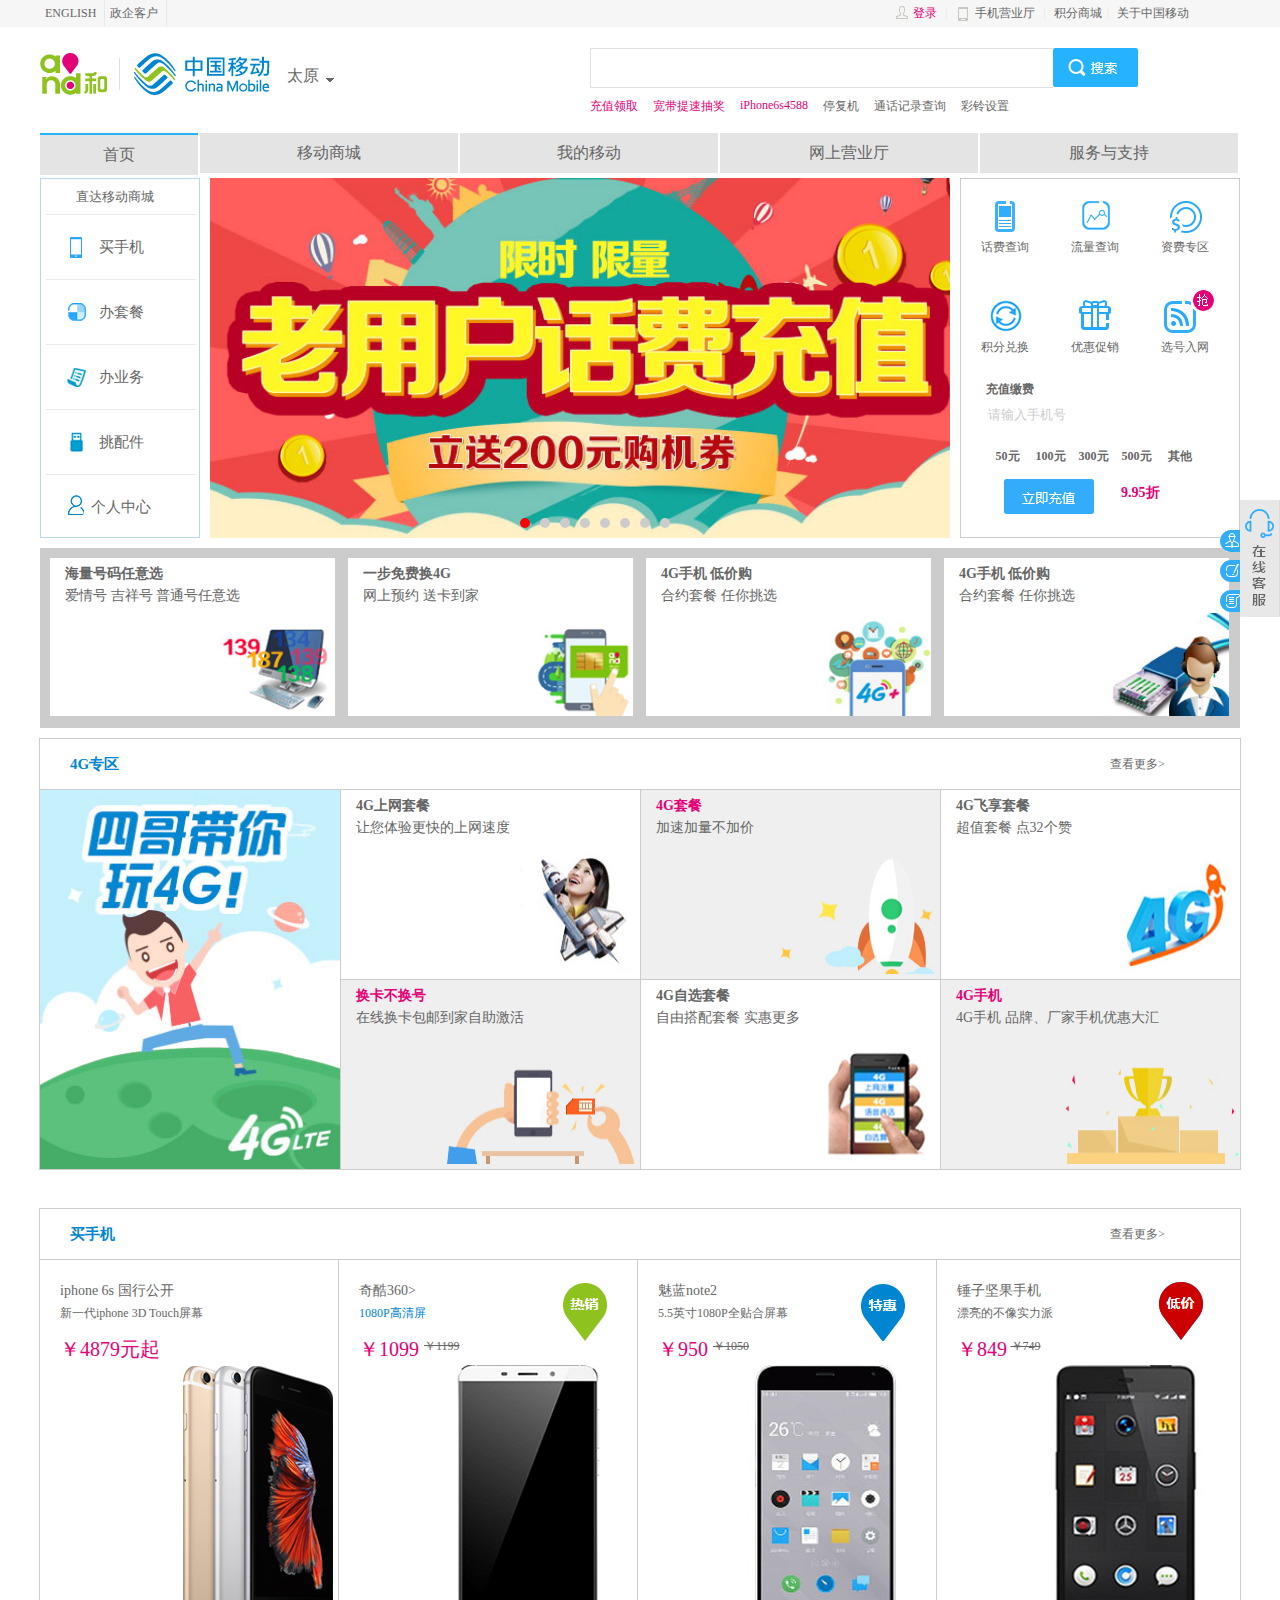
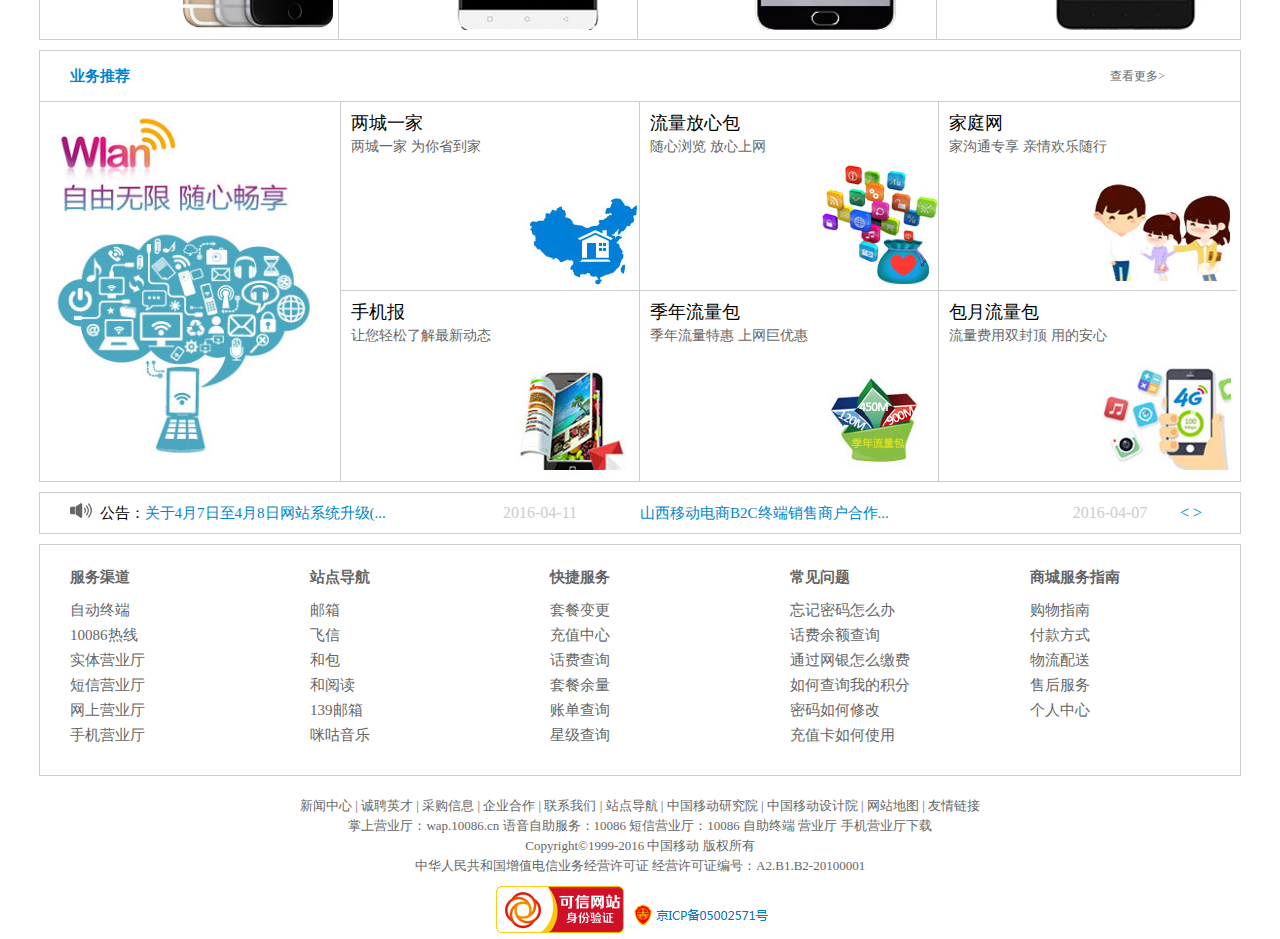
<file: index.html>
<!DOCTYPE HTML PUBLIC "-//W3C//DTD HTML 4.01//EN" "http://www.w3.org/TR/html4/strict.dtd">
<html lang="en">
<head>
	<meta http-equiv="Content-Type" content="text/html;charset=UTF-8">
	<title>移动首页</title>
	<link rel="stylesheet" href="css/1.css"/>
    <script src='js/function.js'></script>
    <script src='js/animate.js'></script>
    <script src='js/轮播.js'></script>
    
</head>
<body>
    <!-- 导航 -->
    <div id='topbg'>
        <ul id='toplink'>
            <li class='topleft'><a href="">ENGLISH</a></li>
            <li class='topleft'><a href="">政企客户</a></li>
        <ul id='toplinkright'>
            <li class='topright' id='redcolor'>
                <a href=""><div id='color'><img src="img/3-2.png" alt=""></div></a>
                <a href="" id='color1'>登录</a>
                <div id='load'>
                    <div class='china'><a href="">登录中国移动</a></div>
                    <div class='china'><a href="">登录网上营业厅</a></div>
                </div>
                <span>|</span>
            </li>
            <li class='topright' id='wxh'>
                <a href=""><div id='red'><img src="img/3-4.png" alt="" ></div></a>
                <a href="">手机营业厅</a>
                <span>|</span>
               <a href="" id='wx'><img src="img/ewm.jpg" alt=""></a>
            </li>
            <li class='topright'><a href="">积分商城</a><span>|</span></li>
            <li class='topright'><a href="">关于中国移动</a></li>
            </ul>
        </ul>
    </div>
    <div class='clear'></div>   
    <!-- 搜索栏 -->
    <div class='fond'>
        <div class='left01'>
            <img src="img/23.png" alt="" id='img'>
            <a href=""><p id='p'>太原</p></a>
            <img src="img/x.gif" class="p1">
        </div>
        <div class='right01'>
            <div class='box1'>
                <input type="text" id="text01">
            </div>
            <a href=""><div class='box2'>
                <img src="img/3-5.png" alt="" height='40'>
               <!--  <a href="" id='sou'></a> -->
            </div></a>
            <ul class='text01'>
                <div class='color2'>
                    <li><a href="" >充值领取</a></li>
                    <li><a href="" >宽带提速抽奖</a></li>
                    <li><a href="" >iPhone6s4588</a></li>
                </div>
                    <li><a href="">停复机</a></li>
                    <li><a href="">通话记录查询</a></li>
                    <li><a href="">彩铃设置</a></li>
            </ul>
        </div>
           <div class='clear'></div> 
    </div>
    <!-- 大导航 -->
    <ul class='head'>
        <li  id='head1'>首页</li>
        <li  class='head1'><a href="">移动商城</a>
            <div class='son'>
                <p class='son1'><a href="" >买手机</a></p>
                <p class='son1'><a href="" >办套餐</a></p>
                <p class='son1'><a href="">办业务</a></p>
                <p class='son1'><a href="" >挑配件</a></p>
                <p class='son1'><a href="" >立即充值</a></p>
                <p class='son1'><a href="" >个人中心</a></p>
                <p class='son1'><a href="" ></a></p>
            </div>
        </li>
        <li class='head1'><a href="">我的移动</a>
              <div class='son'>
                <p class='son1'><a href="" >我的账户</a></p>
                <p class='son1'><a href="" >套餐余额查询</a></p>
                <p class='son1'><a href="">业务状态查询</a></p>
                <p class='son1'><a href="" >详询查询</a></p>
                <p class='son1'><a href="" >账单查询</a></p>
                <p class='son1'><a href="" >积分查询</a></p>
                <p class='son1'><a href="" >星级查询</a></p>
            </div>

        </li>
        <li  class='head1'><a href="">网上营业厅</a>
             <div class='son'>
                <p class='son1'><a href="" >网上充值</a></p>
                <p class='son1'><a href="" >话费服务</a></p>
                <p class='son1'><a href="">资费套餐</a></p>
                <p class='son1'><a href="" >选号入网</a></p>
                <p class='son1'><a href="" >优惠购机</a></p>
                <p class='son1'><a href="" >业务办理</a></p>
                <p class='son1'><a href="" >优惠促销</a></p>
            </div>



        </li>
        <li  class='head1'><a href="">服务与支持</a>
            <div class='son'>
                <p class='son1'><a href="" >产品</a></p>
                <p class='son1'><a href="" >资费专区</a></p>
                <p class='son1'><a href="">终端售后点查询</a></p>
                <p class='son1'><a href="" >国际/港澳台</a></p>
                <p class='son1'><a href="" >星级服务</a></p>
                <p class='son1'><a href="" >手机营业厅</a></p>
                <p class='son1'><a href="" >大数据应用</a></p>
            </div>



        </li>
        <div class='clear'></div>
    </ul>
    <!-- banner处 -->
    <div class='banner'>
        <ul class='banner1'>
          <li class='banner01' id='banner01'><a href="">直达移动商城</a></li> 
          <li class='banner01' id='banner02'><a href="">买手机</a></li>
          <li class='banner01' id='banner03'><a href="">办套餐</a></li>
          <li class='banner01' id='banner04'><a href="">办业务</a></li>
          <li class='banner01' id='banner05'><a href="">挑配件</a></li>
          <li class='banner01' id='banner06'><a href="">个人中心</a></li> 
        </ul>
        <div class='banner2'>
            <a href="" class='ban'><img src="img/20160412150535160L40.jpg" alt="" height='360'></a>
            <a href="" class='ban'><img src="img/20160412154202327GX3.jpg" alt="" height='360'></a>
            <a href="" class='ban'><img src="img/1111.jpg" alt="" height='360'></a>
            <a href="" class='ban'><img src="img/20160412153946391UZ1.jpg" alt="" height='360'></a>
            <a href="" class='ban'><img src="img/2222.jpg" alt="" height='360'></a>
            <a href="" class='ban'><img src="img/246.jpg" alt="" height='360'></a>
            <a href="" class='ban'><img src="img/3333.jpg" alt="" height='360'></a>
            <a href="" class='ban'><img src="img/241.jpg" alt="" height='360'></a>
            <ul id='ban2'>
                <li class='ban1'></li>
                <li class='ban1'></li>
                <li class='ban1'></li>
                <li class='ban1'></li>
                <li class='ban1'></li>
                <li class='ban1'></li>
                <li class='ban1'></li>
                <li class='ban1'></li>
            </ul>
            <div id='lf'>
                <div class='zz1'></div>
                <div class='zz2'></div>
            </div>
        </div>
        <div class='banner3'>
            <div class='banner03'>
                <div  class='banner003'>
                    <div class='banner0003'><a href=""><img src="img/a.png" alt="无法加载"></a></div>
                    <div class='banner0003a'><a href="">话费查询</a></div>
                </div>
                <div class='banner003'>
                    <div class='banner0003'><a href=""><img src="img/b.png" alt="无法加载"></a></div>
                    <div class='banner0003a'><a href="">流量查询</a></div>
                </div>
                <div class='banner003'>
                    <div class='banner0003'><a href=""><img src="img/c.png" alt="无法加载"></a></div>
                    <div class='banner0003a'><a href="">资费专区</a></div>
                </div>
                <div class='banner003'>
                    <div class='banner0003'><a href=""><img src="img/d.png" alt="无法加载"></a></div>
                    <div class='banner0003a'><a href="">积分兑换</a></div>
                </div>
                <div class='banner003'>
                    <div class='banner0003'><a href=""><img src="img/e.png" alt="无法加载"></a></div>
                    <div class='banner0003a'><a href="">优惠促销</a></div>
                </div>
                <div class='banner003b'>
                <div class='banner0003b'><a href=""><img src="img/f.png" alt="无法加载"></a></div>
                    <div class='banner0003a'><a href="">选号入网</a></div>
                </div>
            </div>
             <div class='clear'></div>
            <div class='banner03'>
                    <div id='free'><a href="">充值缴费</a></div>
                <div class='banner004'>
                     <input type="text" id='free1' value='请输入手机号'>
                     <a href="" class='money'> 50元</a>
                     <a href="" class='money'> 100元</a>
                     <a href="" class='money'> 300元</a>
                     <a href="" class='money'> 500元</a>
                     <a href="" class='money'> 其他</a>
                </div>     
            </div>

            <div class='banner04'>
                <div id='banner04c'><a href=""><img src="img/chong.png" alt=""></a></div>
                <div id='banner04d'>9.95折</div>
            </div>
        </div>
        <div class='clear'></div>
    </div>
	<!-- 节点轮播图 -->
	   <div class='container'>
        <div class="turn">

            <a href=""><div class='turn-pic'>
                <ul id="text1">
                   <a href=""> <li class='bold'>海量号码任意选</li></a>
                    <a href=""><li class='regular'>爱情号 吉祥号 普通号任意选 </li></a>
                </ul>
                <a href=""><div id='pic1'>
                <img src='img/1.jpg'/ width='220'>
                </div></a>
            </div></a>

            <a href=""><div class='turn-pic'>
                <ul id="text1">
                    <a href=""><li class='bold'>一步免费换4G</li></a>
                    <a href=""><li class='regular'>网上预约 送卡到家</li></a>
                </ul>
                <a href=""><div id='pic1'>
                <img src='img/2.jpg'/ width='220'>
                </div></a>
            </div></a>

            <a href=""><div class='turn-pic'>
                  <ul id="text1">
                    <a href=""><li class='bold'>4G手机 低价购</li></a>
                    <a href=""><li class='regular'>合约套餐 任你挑选</li></a>
                </ul>
                <a href=""><div id='pic1'>
                <img src='img/3.jpg'/ width='220'>
                </div></a>
            </div></a>

            <a href=""><div class='turn-pic'>
                  <ul id="text1">
                    <a href=""><li class='bold'>4G手机 低价购</li></a>
                    <a href=""><li class='regular'>合约套餐 任你挑选</li></a>
                </ul>
                <a href=""><div id='pic1'>
                <img src='img/03.jpg'/ width='220'>
                </div></a>
            </div></a>

            <a href=""><div class='turn-pic'>
                  <ul id="text1">
                    <a href=""><li class='bold'>4G手机 低价购</li></a>
                    <a href=""><li class='regular'>合约套餐 任你挑选</li></a>
                </ul>
                <a href=""><div id='pic1'>
                <img src='img/04.jpg'/ width='220'>
                </div></a>
            </div></a>
            
            <a href=""><div class='turn-pic' id='out'>
                <ul id="text1">
                    <a href=""><li class='bold'>手机营业厅</li></a>
                    <a href=""><li class='regular'>新用户送100MB流量</li></a>
                </ul>
                <a href=""><div id='pic1'>
                <img src='img/4.jpg'/ width='220'>
                </div></a>   
            </div></a> 
        </div>
        <div class='jbtn'>
            <a href="javascript:;" class='jbtnl' ></a>
            <a href="javascript:;" class='jbtnR' ></a>
        </div>
    </div>
    <div class='clear'></div>
	<!-- 4G专区-->
	<div class='all'>
		<div class='topaa'>
            <a href=""><span class='left'>4G专区</span></a>
            <a href=""><span class='right'>查看更多&gt;</span></a>
		</div>
        <div class='down'>
			<div class='a1'>
				<a href=""><img src="img/5.jpg" alt="nor" width='300'/></a>
			</div>
			<div class='a2'>
                <ul id="text1">
                    <a href=""><li class='bold'>4G上网套餐</li></a>
                    <a href=""><li class='regular'>
                        让您体验更快的上网速度 </li></a>
                </ul>
    			<a  href="" >
    			<div class='pic6' id='pic66'><a href=""><img src='img/6.jpg'/ width='220' ></a></div>
    		    </a>
			</div>
			<div class='a7'>
                  <ul id="text1">
                    <a href=""><li class='bold' id="text7">4G套餐</li></a>
                    <a href=""><li class='regular'>
                       加速加量不加价 </li></a>
                </ul>
    			<a  href="" >
    			 <div class='pic6' id='pic67'><a href=""><img src='img/7.jpg'/ width='220'></a></div>
    		    </a>
			</div>
			<div class='a2'>
                <ul id="text1">
                    <a href=""><li class='bold'>4G飞享套餐</li></a>
                    <a href=""><li class='regular'>
                        超值套餐 点32个赞</li></a>
                </ul>
    			<a  href="" >
    			<div class='pic6' id='pic68'><a href=""><img src='img/8.jpg'/ width='220'></a></div>
    		    </a>
			</div>
			<div class='a7'>
                <ul id="text1">
                    <a href=""><li class='bold' id="text7">换卡不换号</li></a>
                    <a href=""><li class='regular'>
                     在线换卡包邮到家自助激活 </li></a>
                </ul>
    			<a  href="" >
    			<div class='pic6' id='pic69'><a href=""><img src='img/9.jpg'/ width='220'></a></div>
    		    </a>
			</div>
			<div class='a2' id="texta1">
                <ul id="text1">
                    <a href=""><li class='bold'>4G自选套餐</li></a>
                    <a href=""><li class='regular'>
                        自由搭配套餐 实惠更多</li></a>
                </ul>
    			<a  href="" >
    			<div class='pic6' id='pic65'><a href=""><img src='img/10.jpg'/ width='220'></a></div>
    		    </a>
			</div>
			<div class='a7'>
                 <ul id="text1">
                    <a href=""><li class='bold' id="text7">4G手机</li></a>
                    <a href=""><li class='regular'>
                    4G手机 品牌、厂家手机优惠大汇 </li></a>
                </ul>
    			<a  href="" >
    			<div class='pic6' id='pic64'><a href=""><img src='img/11.jpg'/ width='220'></a></div>
    		    </a>
                <div class='clear'></div>
			</div>
		</div>
	</div><br/>
		<!-- 买手机 -->
		<div class='phone'>
			<div class='top'>
            <a href=""><span class='left'>买手机</span></a>
            <a href=""><span class='right'>查看更多&gt;</span></a>
            <div class='clear'></div>
			</div>
			<div class='phonedown'>
                <div class='b'>
                 <div class="text12">
                    <p class='text12b'><a href="">iphone 6s 国行公开</a><br/>
                        <span class='text12a'><a href="">新一代iphone 3D Touch屏幕</a></span><br/> 
                    <a href=""><span class='text13'> ￥4879元起 </span></a></p>
                 </div>
					<div class='pic12'>
    				<a href=""><img src='img/12.jpg'/ width='220'></a>
    		    	</div>
				</div>
				<div class='b'>
                <div class="text12">
                    <div class='hote1'>
                    <a href=""<p   class='text12b'>奇酷360></a> <br/>
                    <a href=""><span class='text12a'>1080P高清屏</span></a><br/> 
                    <a href=""> <span class='text13'> ￥1099 </span>
                        <span class='super'>￥1199</span></a></p>
                    </div>
                    <a href=""><div class='hote'><img src="img/1-2.png" alt=""></div></a>
                 </div>
                <div class='pic12'>
                    <a href=""><img src='img/13.jpg'/ width='220'></a>
                    </div>
				</div>
				<div class='b'>
                    <div class="text12">
                    <div class='hote1'>
                    <p  class='text12b'><a href="">魅蓝note2</a><br/>
                        <span class='text12a'><a href="">5.5英寸1080P全贴合屏幕</a> </span><br/> 
                    <a href=""><span class='text13'> ￥950 </span></a>
                    <span class='super'><a href="">￥1050</a></span></p>
                    </div>
                    <div class='hote'><a href=""><img src="img/1-3.png" alt=""></a></div>
                 </div>
                    <a href=""><div class='pic12'>
                    <img src='img/m2.jpg'/ width='220'>
                    </div></a>
				</div>
				<div class='b' id='bb'>
                    <div class="text12">
                    <div class='hote1'>
                    <p  class='text12b'><a href="">锤子坚果手机</a> <br/>
                        <span class='text12a'><a href="">漂亮的不像实力派</a> </span><br/> 
                    <a href=""><span class='text13'> ￥849</span></a>
                    <span class='super'><a href="">￥749</a></span>
                </p>
                    </div>
                    <a href=""><div class='hote'><img src="img/1-4.png" alt=""></div></a>
                 </div>
                    <a href=""><div class='pic12'>
                    <img src='img/cz.jpg'/ width='220'>
                    </div></a>
				</div>
				<div class='clear'></div>
			</div>
		</div>
	<!-- 业务推荐 -->
	<div class='all'>
		<div class='top'>
            <a href=""><span class='left'>业务推荐</span></a>
            <a href=""><span class='right'>查看更多&gt;</span></a>
            <div class='clear'></div>
		</div>
		<div class='down'>
			<div class='a11'>
				<a href=""><img src="img/16.jpg" alt="nor" width='290'/></a>
			</div>
			<div class='a22' >
				<div class="text17">
    				<a href=""><p class='font1'>两城一家</p></a>  
                        <a href=""><p class='font2'>两城一家 为你省到家 </p></a>
    			</div>
    			<a href=""><div class='pic17'>
    			<img src='img/17.jpg'/ >
    		    </div></a>
			</div>
			<div class='a22'>
                <div class="text17">
                    <a href=""><p class='font1'>流量放心包</p> </a> 
                        <a href=""><p class='font2'>随心浏览 放心上网 </p></a>
                </div>
                <a href=""><div class='pic17'>
                <img src='img/18.jpg'/ >
                </div> </a>        
            </div>
			<div class='a22'>
                <div class="text17" >
                    <a href=""><p class='font1'>家庭网</p></a>  
                        <a href=""><p class='font2'>家沟通专享 亲情欢乐随行</p></a>
                </div>
                <a href=""><div class='pic17'>
                <img src='img/19.jpg'/ >
                </div> </a>                 
            </div>
			<div class='a23'>
                <div class="text17" >
                    <a href=""><p class='font1'>手机报</p></a>  
                        <a href=""><p class='font2'>让您轻松了解最新动态 </p></a>
                </div>
                <a href=""><div class='pic17'>
                <img src='img/20.jpg'/ >
                </div></a>         
            </div>
			<div class='a23'>
                <div class="text17" >
                    <a href=""><p class='font1'>季年流量包</p></a>  
                        <a href=""><p class='font2'>季年流量特惠 上网巨优惠 </p></a>
                </div>
                <a href=""><div class='pic17'>
                <img src='img/21.jpg'/ >
                </div> </a>              
            </div>
			<div class='a23'>
                <div class="text17" >
                    <a href=""><p class='font1'>包月流量包</p></a>  
                        <a href=""><p class='font2'>流量费用双封顶 用的安心 </p></a>
                </div>
                <a href=""><div class='pic17'>
                <img src='img/22.jpg'/ >
                </div></a>                        
            </div>
		</div>
        
	</div>
    <div class='clear'></div>

    <!-- 公告 -->
    <div class='inform'>
        <ul>
            <li class='inform1'><img src="img/aaaa.gif" alt=""> &nbsp;公告：<a href="">关于4月7日至4月8日网站系统升级(...</a></li>
            <li class='inform2'>2016-04-11</li>
            <li class='inform1'><a href="">山西移动电商B2C终端销售商户合作...</a></li>
            <li class='inform2'>2016-04-07</li>
            <li id='inform3'><a href="">&lt;&nbsp;&gt;</a></li>
        </ul>
    </div>
    <!-- 底 -->
    <div class='d'>
        <div class='d1'>
            <ul class='word'>
                <li class='wight'>服务渠道</li>
                <a href=""><li>自动终端</li></a>
                <a href=""><li>10086热线</li></a>
                <a href=""><li>实体营业厅</li></a>
                <a href=""><li>短信营业厅</li></a>
                <a href=""><li>网上营业厅</li></a>
                <a href=""><li>手机营业厅</li></a>
            </ul>
        </div>
        <div class='d1'>
            <ul class='word'>
              <li class='wight'>站点导航</li>
                <a href=""><li>邮箱</li></a>
                <a href=""><li>飞信</li></a>
                <a href=""><li>和包</li></a>
                <a href=""><li>和阅读</li></a>
                <a href=""><li>139邮箱</li></a>
                <a href=""><li>咪咕音乐</li></a>
            </ul>
        </div>
        <div class='d1'>
            <ul class='word'>
                <li class='wight'>快捷服务</li>
                <a href=""><li>套餐变更</li></a>
                <a href=""><li>充值中心</li></a>
                <a href=""><li>话费查询</li></a>
                <a href=""><li>套餐余量</li></a>
                <a href=""><li>账单查询</li></a>
                <a href=""><li>星级查询</li></a>
            </ul>
        </div>
        <div class='d1'>
            <ul class='word'>
                <li class='wight'>常见问题</li>
                <a href=""><li>忘记密码怎么办</li></a>
                <a href=""><li>话费余额查询</li></a>
                <a href=""><li>通过网银怎么缴费</li></a>
                <a href=""><li>如何查询我的积分</li></a>
                <a href=""><li>密码如何修改</li></a>
                <a href=""><li>充值卡如何使用</li></a>
            </ul>
        </div>
        <div class='d1'>
            <ul class='word'>
                <li class='wight'>商城服务指南</li></a>
                <a href=""><li>购物指南</li></a>
                <a href=""><li>付款方式</li></a>
                <a href=""><li>物流配送</li></a>
                <a href=""><li>售后服务</li></a>
                <a href=""><li>个人中心</li></a>
            
            </ul>
        </div>
    </div>
    <!-- 相关推荐 -->
    <div class='about'>
        <ul>
            <li> <a href="">新闻中心</a> | <a href="">诚聘英才</a> | <a href="">采购信息</a> | <a href="">企业合作</a> | <a href="">联系我们</a> | <a href="">站点导航</a> | <a href="">中国移动研究院</a> |<a href=""> 中国移动设计院 </a>| <a href="">网站地图 </a>| <a href="">友情链接</a></li>
            <li>  掌上营业厅：<a href="">wap.10086.cn </a>语音自助服务：10086 短信营业厅：10086 <a href="">自助终端</a> <a href="">营业厅 </a><a href="">手机营业厅下载</a></li>
            <li>Copyright©1999-2016  中国移动  版权所有</li>
            <li>中华人民共和国增值电信业务经营许可证  经营许可证编号：A2.B1.B2-20100001</li>
            <li id='dddd'><img src="img/dddd.png" alt=""><img src="img/ddd.png" alt=""></li>
        </ul>
    </div>
    <!-- 联系我们 -->
        <div class='callwe'><img src="img/kf.gif" alt=""></div>
        <a href=""><div id='move1'><img src="img/zxzx.gif" alt=""></div></a>
        <a href=""><div id='move2'><img src="img/tsjy.gif" alt=""></div></a>
        <a href=""><div id='move3'><img src="img/cjwt.gif" alt=""></div></a>
        
</body>
</html>
</file>
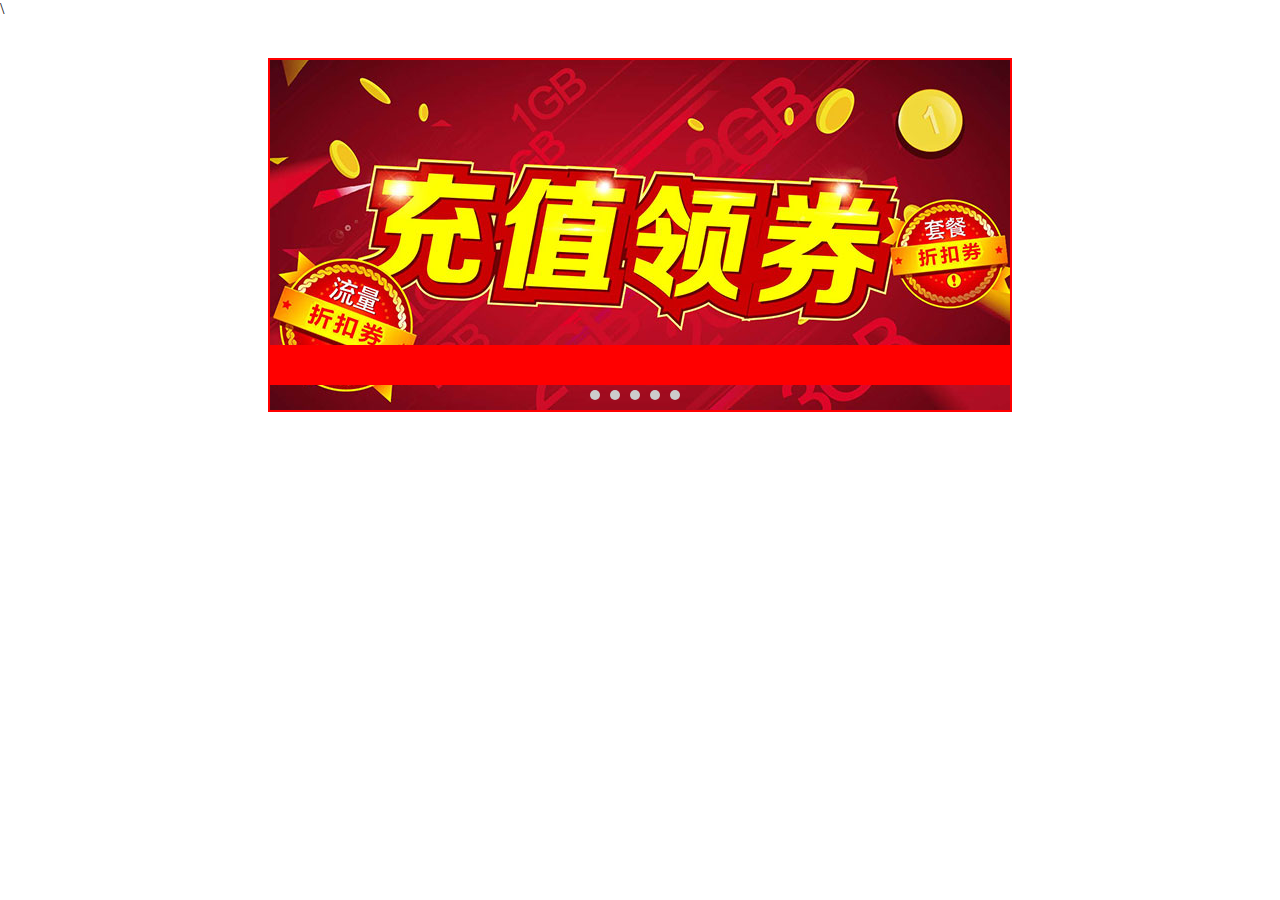
<file: xxk/xxk.html>
<!DOCTYPE html>
<html lang="en">
<head>
	<meta charset="UTF-8">
	<title>Document</title>
	<link rel="stylesheet" type="text/css" href="./css/xxk.css">\
	<script src="js/jianrong.js"></script>
	<script src="js/xxk.js"></script>
	<script src="js/animate.js"></script>
</head>
<body>
	<div class="window">
	  <div class="box">
		<a href="javascript:;"><img src="./img/24.jpg" alt=""></a>
		<a href="javascript:;"><img src="./img/241.jpg" alt=""></a>
		<a href="javascript:;"><img src="./img/242.jpg" alt=""></a>
		<a href="javascript:;"><img src="./img/243.jpg" alt=""></a>
		<a href="javascript:;"><img src="./img/244.jpg" alt=""></a>
	  </div>
	    <ul>
	    	<li></li>
	    	<li></li>
	    	<li></li>
	    	<li></li>
	    	<li></li>
	    </ul>
	</div>
	<div class="btn">
		<div class="lbtn"></div>
		<div class="rbtn"></div>
	</div>
</body>
</html>
</file>
<file: css/1.css>
h1,h2,h3,h4,h5,h6,p,pre,body,hr,div,ul,li{
	padding:0;
	margin:0;
  list-style: none;
}
a{text-decoration: none;
   }
a:link ,a:visited{
  color:#666;
}
li{font-weight: none;}
body{
      padding:0;
      margin:0;
      min-width: 1200px;                              
     font-family: 'Arical', '微软雅黑'}
.clear{ clear:both;}
* img{
  border: 0;
}
/*tou*/
#color{
  height: 27px;
    line-height: 27px;
    width: 15px;
    margin-top: 3px;
    margin-left: 3px;
    margin-right: 5px;
    overflow: hidden;
    float: left;

}
.left01 .p1{
  margin-top: 25px;
  margin-left: -10px;
}
#red{
   margin-right: 5px;
    height: 27px;
    line-height: 27px;
    width: 15px;
    margin-top: 4px;
    overflow: hidden;
    float: left;
    display: inherit;
}
#color1{
  color: #E40077;
}
#wx{
  padding: 20px;
  display: block;
  height: 100px;
  width: 100px;
  background: #fff;
  border: 1px solid #ccc;
  border-top: 0px solid #ccc;
  z-index: 2;
  position: absolute;
  left:0px;
  top:27px;
}
#load{
   height: 120px;
  width: 160px;
  position: absolute;
  left:0px;
  top:27px;
  background: #fff;
  border: 1px solid #ccc;
  border-top: 0px solid #ccc;
  z-index: 20;
  display: inherit;
}
.china{
  margin: 15px;
  height: 30px;
  line-height: 30px;
  text-align: center;
  color:#1AB7EE;
  border: 1px solid #ccc;
  width: 120px;
  display: inherit;
}
.china a{
  display: block;
  width: 120px;
  height: 30px;
  color: #1AB7EE;
  line-height: 30px;
}
.china a:hover{
  color:#fff;
  background: #1AB7EE;
  /*z-index: 20;*/
}
#topbg a:hover{
  color: #1AB7EE;
}
#topbg{
  background: #F6F6F6;
  height: 27px;
  width: 100%;
}
#toplink{
  height: 27px;
  line-height: 27px;
  width: 1200px;
  margin:0 auto;

}
.topleft{
  float: left;
  padding-left: 5px;
  padding-right: 8px;
  font-size:12px;
  color: #A38895;
  border-right: 1px solid #E3EAF6;
}
#toplinkright{
  float: right;
  height: 27px;
  width: 350px;
  margin:0 auto;
}
.topright{
  float: left;
  height: 27px;
  line-height: 27px;
  font-size:12px;
  color: #A38895;
  margin-right: 8px;
  position: relative;
}
.topright span{
  margin-left: 5px;
  color: #EFE6E0
}
.clear{ clear:both;}

 /*搜索框*/
 .text01 a:hover{color: #25B2FE;}
 .color2 a:hover{color: #25B2FE;}
 .color2 a:visited{
   color:#E40077;
 }
 .fond{width: 1200px;
        height:65px;
        padding-top:16px;
        padding-bottom: 20px;
        margin: 0 auto; 
    }
.right01{
  width: auto;
  height: 50px;
  margin-top: 5px;
}

.left01{ 
        width: 470px;
        height: 65px;
       padding-top: 10px;
       margin-right: 80px;
        float: left;
      }
#sou{text-align: center;
     padding-left: 2px;
     height: 35px;
    line-height:35px;}
#img{float: left;}
#p{text-align: center;
     width: 65px;
     height: 45px;
    line-height:45px;
    float: left;}
#text01{
        width: 458px;
        height:36px;
        border: 1px solid #DFDFDF;
        border-right: 0px ;
        float: left;}
.box2{ 
        height:40px;
       float: left;}
.text01{width: 650px;
        float:left;
        padding-top: 10px;
        list-style: none;}

.text01 li{
        float:left;
        margin-right:15px;
        font-size:12px;}
 /*大导航*/
 .banner1 a:hover{
   color:#25B2FE;
 }
 .head a:hover{
  color:#25B2FE;
 }

 #head1 a:hover{
    background: #f3f3f3;
    display: block;
    width: 160px;
    height:40px;

 }
.head{width: 1200px;
      height: 40px;
     font-size: 16px;
     margin: 5px auto;
    position: relative;
   }
.head1{
        width: 258px;
        height:40px;
        line-height: 40px;
        text-align: center;
        background: #E4E4E4;
        margin-left: 2px;
        float: left;
      }
#head1{

        color: #666;
        line-height: 40px;
        text-align: center;
        background: #E4E4E4;
        float: left;
        width: 158px;
        height: 40px;
        margin-left: 0px;
        border-top: 2px solid #25B2FE;
    }
.son{
  height: 40px;
  width: 1200px;
  line-height: 40px;
  position: absolute;
  background: #fff;
  left: 0px;
  top:40px;
  z-index: 100;
}
.son1{
  font-size: 14px;
  height: 40px;
  width: 170px;
  text-align: center;
  line-height: 40px;
  float: left;
}
.son1 a:hover{
color:#25B2FE;
}
/*banner处*/
#lf{
  width: 100%;
  height: 70px;
  position: absolute;
  top:50%;
  left:0;
  margin-top:-30px;
  z-index: 100;
  cursor: pointer;
}
.zz1{
  opacity: 0.5;
  height: 70px;
  width: 40px;
  float: left;
  background: url(../img/zz.png) left top;
}
.zz2{
  opacity: 0.5;
  height: 70px;
  width: 40px;
  float: right;
  background: url(../img/zz.png) right top;
}
#ban2{
 width: 200px;
  height: 10px;
  position: absolute;
  left: 50%;
  margin-left: -50%;
}
.banner2 a{
    display: block;
    font-size: 0;
    position: absolute;
    top:0;
    left:0;
}
.ban1{
  width: 10px;
  height: 10px;
  border-radius: 50%;
  float: left;
  position: relative;
  left:300px;
  top:340px;
  margin-left: 10px;
  background: #262626;
  cursor: pointer;
}
.ban{
  display: block;
  z-index: 0;
}
.banner{width: 1200px;
        height: 360px;
         margin: 5px auto;}
.banner1{width:158px;
        height: 358px;
        border: 1px solid #b8d9e9;
        float: left;} 
.banner2{width: 740px;
        height: 360px;
        margin-right: 10px;
        margin-left: 10px;
          float: left;
          overflow: hidden;
          position: relative;}
.banner3{width: 278px;
        height: 358px;
        border:1px solid #ccc;
         float: left;}
.sj{
    float: left;
   margin-top: 8px;
   margin-left: 20px;
} 
.banner01{width: 150px;
          font-size: 15px;
            height: 64px;
            margin-left: 5px;
          margin-right: 5px;
              text-align:center;
              line-height: 64px;
            border-top: 1px solid #E9E9E9;}
#banner01{width: 120px;
            height: 35px;
            font-size: 13px;
            text-align:left;
            padding-left: 30px;
            border-top:none;
            line-height: 35px;
             } 
#banner02{
        background: url(../img/1.gif) no-repeat 20px 22px;
}
#banner03{
        background: url(../img/1.gif) no-repeat 20px -28px;
}
#banner04{
        background: url(../img/1.gif) no-repeat 20px -77px;
}
#banner05{
        background: url(../img/1.gif) no-repeat 20px -130px;
}
#banner06{
        background: url(../img/1.gif) no-repeat 20px -174px;
}
.banner03{width: 278px;
            height:100px;
            } 
.banner003{width:50px;
            font-size: 12px;
            height: 60px;
            padding: 20px;
            float: left;
            } 
.banner0003{width: 50px;
            height: 40px;
            height: 40px;
            text-align: center;
          }
.banner0003 a:hover{
          transition:all 1s ease;
}
.banner003b{width:50px;
            font-size: 12px;
            height: 60px;
            padding-bottom: 20px;
            padding-top: 10px;
            padding-left: 20px;
            padding-right: 20px;
            float: left;
            } 
.banner0003b{width: 50px;
            height: 50px;
            text-align: center;
           
          }
.banner0003a {width:50px;
            height: 20px;} 

.banner004  {
            width: 228px;
            height: 40px;
              margin-top: 10px;
              margin:0 auto;}

#free {     
        height:20px;
        line-height: 20px;
        color: #333354;
        font-size: 12px;
        font-weight: bold;
        width:200px;
        margin-left: 25px;
        margin-bottom: 5px;
         }

#free1{width: 230px;
        height:20px;
        border: 0px;
        display: block;
        color: #ccc;}
.money{ display: block;
        text-align: center;
        height: 30px;
        line-height: 30px;
        width:43px;
        font-size: 12px;
        float: left;
        margin-top: 15px;
        font-weight: bold;}
.banner004 a:hover{
    background-color: #E40077;
}

#banner04c{
      width: 80px;
      height: 45px;
      margin-left: 40px;
      float: left;

}
#banner04d{
     line-height: 28px;
      height:28px;
      margin-left: 40px;
      float: left;
       color: #E40077;
         font-weight:bold;
         font-size: 14px;

}
.bold{font-size: 14px;
        font-weight: bold;
        margin-left: 15px;}
.regular{font-size: 14px;
        margin-left: 15px;}
.container{
  width:1180px;
  height: 160px;
    margin:10px auto;
    background:#ccc;
    border: 10px solid #ccc;
    position: relative;
    z-index: 0;
    overflow: hidden;
}
.turn{ 
  width: 2000px;
  height: 160px;
  background:#ccc;
  position: absolute;
  left:0px;
  top:0px;}
.turn-pic{ 
    width:285px;
    height:158px;
    background:#fff;
    float:left;
    margin-right: 13px;
    }
#text1{width: 280px;
        height: 50px;
        line-height: 22px;
        margin-top: 5px;
       }
#pic1{height: 100px;
    text-align: right;
    } 
.jbtn{
  width: 100%;
  height: 60px;
  position: absolute;
  left: 500px;
  top:0px;
  z-index: 300;
}
.jbtn a{
  display: block;
  width: 35px;
  height: 100%;
}
.jbtn .btnl{
  height: 70px;
  width: 40px;
  float: left;
  background: url(../img/zz.png) left top;
}
.jbtn .btnR{
    height: 70px;
  width: 40px;
  float: right;
  background: url(../img/zz.png) right top;
}

	/*4G专区*/
.all{

  width: 1198px;
	height: 428px;
	border: 1px solid #ccc;
	margin: 1px auto;}
.top{
    width: 1200px;
 	  height: 50px;
    }	
.left{
    display: line-block;
	   height: 50px;
    line-height: 50px;
    color: #0085D0;
    font-weight: bold;
    width: 100px;
    padding-left: 30px;
    font-size: 15px;
    }		
.right{
        height: 50px;
        font-size: 12px;
        line-height: 50px;
        float: right;
        width: 100px;
        padding-right: 30px;
        display: line-block;
      }		
.a1{width: 300px;
	 height: 379px;
    float: left;
  }
.pic6{
  position: relative;
    width: 220px;
    height: 133px;
    float: right;
    text-align: right;
    overflow: hidden;
     }
/*#pic66,#pic65,#pic67,#pic68;#pic69;#pic64{
    position: relative;
} */
.pic6 img{
  display: block;
  height: 129px;
  width: 220px;
  transition:all 1s ease;
}
.pic6 img:hover{
  margin-left: 15px;
 /* margin-top: 10px;*/
} 
.a1{
  width: auto;
  height: 379px;
   border-top:1px solid #ccc;
   overflow: hidden;
}    
.a2{
    width: 299px;
    height: 189px;
    border-top:1px solid #ccc;
    border-left: 1px solid #ccc ;
	   float: left;
   }
#texta1{
    border-bottom:0px solid #ccc;
    border-top:1px solid #ccc;


}
#text7{
        color: #E40077;
       }
.a7{
    height: 189px;
    width: 299px;
    border-top:1px solid #ccc;
    border-left: 1px solid #ccc;
    float: left;
    overflow: hidden;
    background:#EFEFEF;}

    /*手机专区*/
.hote{
    width: 30px;
    height: 30px;
    float:right;
}
.hote1{
    width: 150px;
    height:80px;
    float:left;
}
.phone{
      
        width: 1200px;
        height: 430px;
        margin: 10px auto;
        border: 1px solid #ccc;}
.phonetop{
        width: 1200px;
        height: 50px;
        border-bottom:1px solid #ccc;}
.phonedown{
      width:1200px;
        height:380px;
       float: left;
     }
.text12{
        width: 230px;
        height:80px;
        margin-top: 20px;
        margin-bottom: 5px;
        }
.text12a{
          color: #0085D0;
          font-size: 12px;
         line-height: 22px;}
.text12b{
          font-size: 14px;
          font-weight: none;
         line-height: 22px;}
.super{
    text-decoration: line-through;
    vertical-align: super;
    color: #666666;
    font-size: 12px;
}
.pic12{
    position: relative;
    height:290px;
    text-align: right;
    vertical-align: bottom;
     } 
.pic12 img{
  transition:all 1s ease;
}
.pic12 img:hover{
  margin-right: 20px;
 
}
.text13{width: 140px;
        height:50px;
        line-height:50px;
        color: #E40077;
        font-size: 20px;
        margin-top: 5px;
       }
.b{width: 278px;
    height: 380px;
    padding-left: 20px;
    border-right: 1px solid #ccc;
   float: left;
   }
#bb{border-right: 0px solid #ccc;}
/*业务推荐*/
.all{width: 1200px;
    height: 430px;
    border: 1px solid #ccc;
    margin: 0 auto;
    margin-bottom: 10px;
    }
.top{width: 1200px;
     height: 50px;
     border-bottom: 1px solid #ccc;}    
   
.text17{width: 200px;
        line-height: 23px;
        margin-top: 10px;
        margin-left: 10px;
        color: #666666;
       }
.pic17{
    text-align: right;
    } 
.pic17 img{
  transition:all 1s ease;
}
.pic17 img:hover{
  margin-right: 10px;
}          
.a11{width: 300px;
    height: 380px;
    float: left;}
.a22{width: 298px;
    height: 188px;
    border-bottom:1px solid #ccc;
    border-left: 1px solid #ccc ;
    float: left;}
.a23{width: 298px;
    height: 190px;
    border-left: 1px solid #ccc ;
    float: left;}
.font1{
  font-size: 18px;
  color: #000000;
}
.font2{
  font-size: 14px;
  color: #666666;
}
/*公告*/
.inform{
    height: 40px;
    width: 1200px;
    margin: 0 auto;
    border: 1px solid #ccc;
}
.inform1{
    height: 40px;
    line-height: 40px;
    width: 400px;
    margin-left: 30px;
    float: left;
    font-size: 15px;
}
.inform1 a:visited{
  color: #0085D0;
}
.inform2{
  height: 40px;
  line-height: 40px;
  width: 140px;
  text-align: center;
  color:#ccc;
  float: left;

}
#inform3{
  height: 40px;
  line-height: 40px;
  width: 10px;
  float: left;
}
#inform3 a:visited{
  color: #0085D0;
}



    /*底部*/
.d{ width: 1200px;
    height: 230px;
    border: 1px solid #ccc;
    margin: 0 auto;
    margin-top: 10px;
    margin-bottom: 20px;
   }
.d1{width: 210px;
    height: 230px;
    padding-left: 30px;
    padding-top: 20px;
    float: left;
     }

.word{ list-style: none;
        color: #666666;
        line-height: 25px;
        font-size: 15px;
       
    }
.word a:hover{
    color:#007FD8;
    text-decoration: underline;
}
.wight{font-weight: bold;
     margin-bottom: 8px;
    }
    /*相关推荐*/
.about{
  width: 1200px;
  height: 140px;
  margin: 0 auto;
}
.about li{
  text-align: center;
  height:20px;
  line-height: 20px;
  font-size: 13px;
  color: #666666;

}
#dddd{
  margin-top: 10px;
}
.about a:hover{
  color:#0085D0;
}
/*联系我们*/
.callwe{
  position: fixed;
  right: 0px;
  top: 500px;
  width: 40px;
  height: 160px;
  overflow: hidden;
  z-index: 1;
}
#move1{
  position: fixed;
  right: 0px;
  top: 530px;
  width:60px;
  height:30px;
  overflow: hidden; 
}
#move2{
  position: fixed;
  right: 0px;
  top: 560px;
  width:60px;
  height:30px;
  overflow: hidden; 
}
#move3{
  position: fixed;
  right: 0px;
  top: 590px;
  width:60px;
  height:30px;
  overflow: hidden; 
}
</file>
<file: xxk/css/xxk.css>
body,ul,li,h1,h2,h3{
	margin:0;
	padding: 0;
	list-style: none;
}
a{
	text-decoration: none;
}
.window{
	width: 740px;
	height: 350px;
	border: 2px solid red;
	margin: 0 auto;
	margin-top: 40px;
	position: relative;
}
.box{
	width: :100%;
	height: 100%;
}
.box a{
position: absolute;
top: 0;
left: 0;
display: block;
font-size: 0;
}
.window ul{
  width: 100px;
  height:10px;
  position: absolute;
  left: 50%;
  margin-left: -50px;
  border:20px;
  z-index: 10;
  bottom: 10px;
}
.window ul li{
	width: 10px;
	height: 10px;
	border-radius:50%;
	margin-right: 10px;
	background: #ccc;
	float:left;
}
.btn{
	width: 740px;
	height: 40px;
	background: red;
	position: absolute;
	top: 0;
	bottom: 170px;
	right: 0;
	left:0;
	margin:auto;
	z-index: 20;
}
.btn .lbnt{
 width: 35px;
 height: 70px;
 background: #ccc;
 float:left;
 background: url(./img/zz1.png) left top no-repeat;
}
.btn.rbtn{
 width: 35px;
 height: 70px;
 background: #ccc;
 float:right;
 background: url(./img/zz1.png) left top no-repeat;
}
</file>
